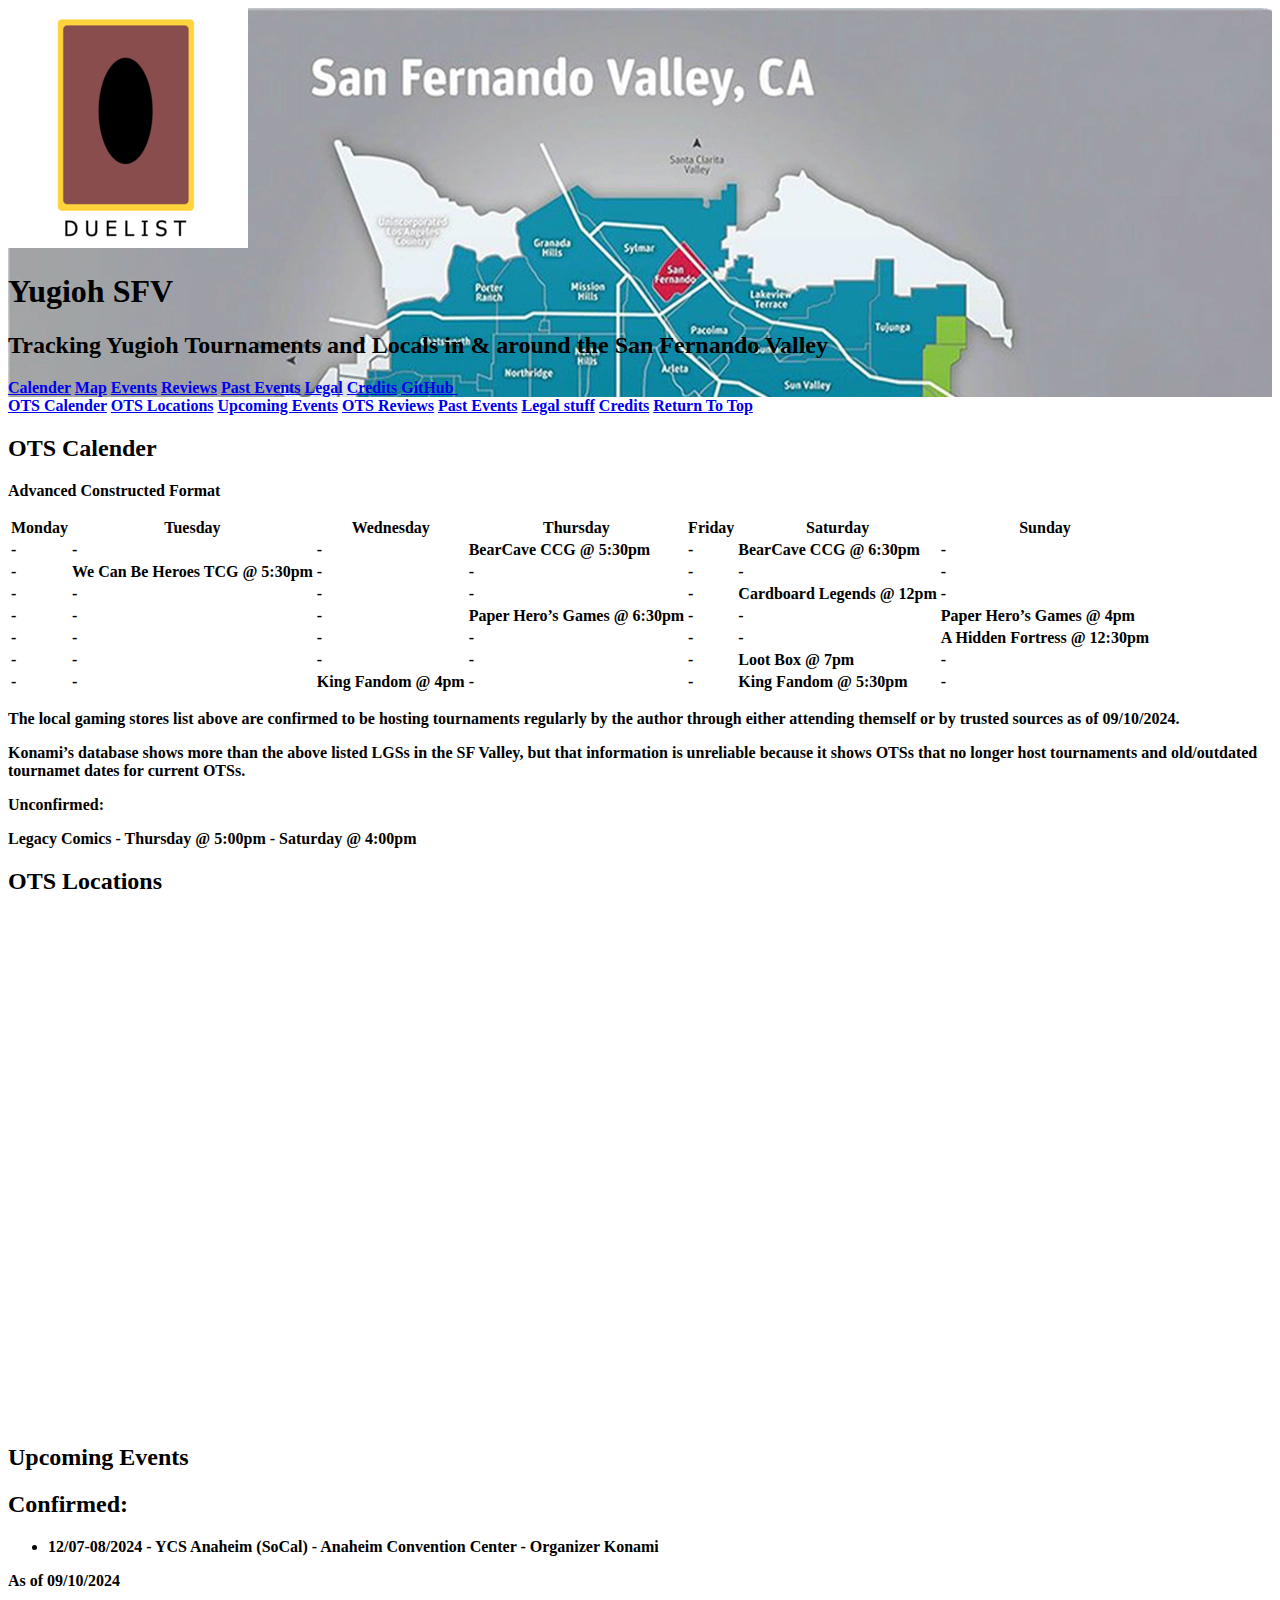
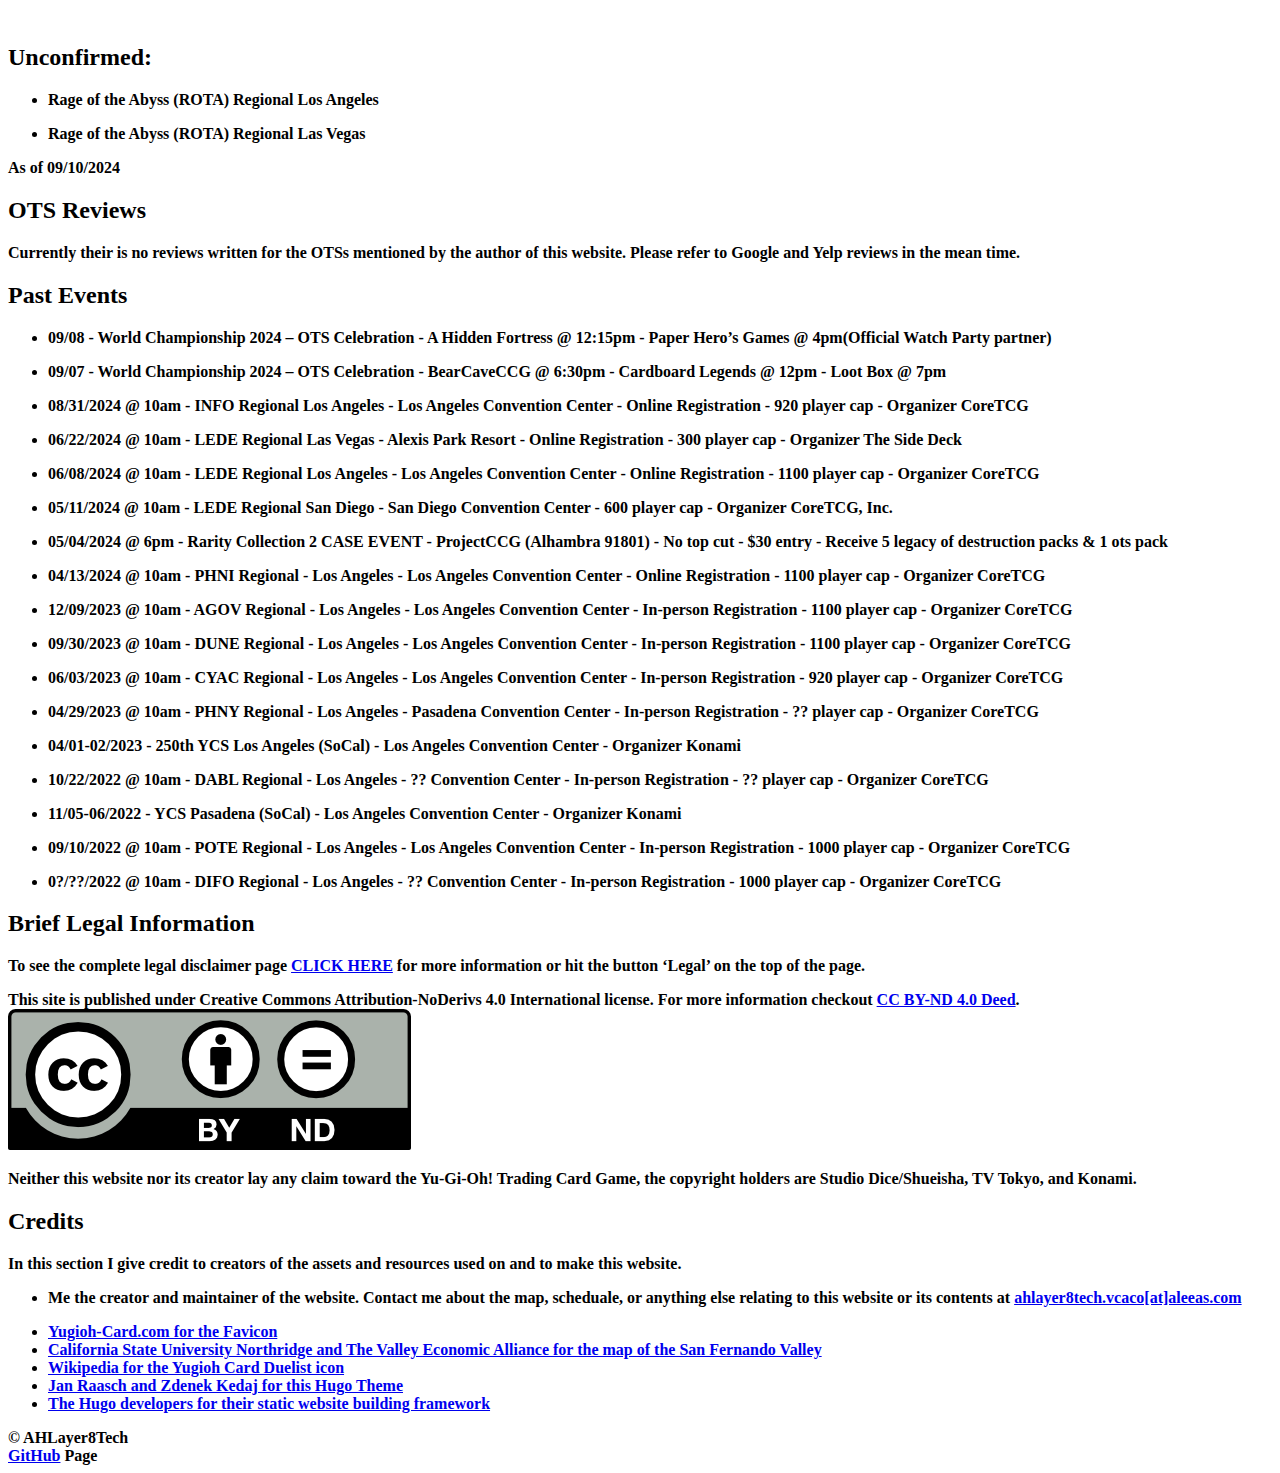
<file: index.html>
<!DOCTYPE html>
<html lang="en"><meta http-equiv="Content-Type" content="text/html; charset=UTF-8" />
<meta http-equiv="X-UA-Compatible" content="IE=edge,chrome=1" />

<title>YGO SFV</title>


  <link rel="shortcut icon" href="https://ahlayer8tech.github.io/YGO-SFV-Static/images/yugioh.ico" type="image/x-icon" />


  <meta name="description" content="Nutrition Coach &amp; Chef Consultant"
/>

  <meta name="keywords" content="some, keywords, for, seo, you, know, google, duckduckgo, and, such"
/>
<meta name="referrer" content="no-referrer-when-downgrade" />

<meta name="HandheldFriendly" content="True" />
<meta name="MobileOptimized" content="320" />
<meta name="viewport" content="width=device-width, initial-scale=1.0" />









<link rel="stylesheet" href="https://ahlayer8tech.github.io/YGO-SFV-Static/css/style.min.659088585907467167b1db92e7e57d510a45e060d86a87dd4b652d7a1997f10a.css" type="text/css" integrity="sha256-ZZCIWFkHRnFnsduS5&#43;V9UQpF4GDYaofdS2UtehmX8Qo=" />

<meta property="og:url" content="/YGO-SFV-Static/">
  <meta property="og:site_name" content="YGO SFV">
  <meta property="og:title" content="YGO SFV">
  <meta property="og:description" content="Nutrition Coach &amp; Chef Consultant">
  <meta property="og:locale" content="en">
  <meta property="og:type" content="website">
    <meta property="og:image" content="/images/cover-image.jpg">


  <meta name="twitter:card" content="summary_large_image">
  <meta name="twitter:image" content="/images/cover-image.jpg">
  <meta name="twitter:title" content="YGO SFV">
  <meta name="twitter:description" content="Nutrition Coach &amp; Chef Consultant">


  <meta itemprop="name" content="YGO SFV">
  <meta itemprop="description" content="Nutrition Coach &amp; Chef Consultant">
  <meta itemprop="image" content="/images/cover-image.jpg">



















<body>









<style>
#site-head.withCenteredImage {
  background-image: url('https://ahlayer8tech.github.io/YGO-SFV-Static/images/csun-sfv-ca-map.png');  
}
@media (max-width:1280px) {
  #site-head.withCenteredImage { background-image: url('/images/csun-sfv-ca-map_huf7813bed0155d9e3f2850f57607fb1ed_430921_1280x0_resize_q100_h2_lanczos_3.webp'); }
}
@media (max-width:1024px) {
  #site-head.withCenteredImage { background-image: url('/images/csun-sfv-ca-map_huf7813bed0155d9e3f2850f57607fb1ed_430921_1024x0_resize_q100_h2_lanczos_3.webp'); }
}
@media (max-width:900px) {
  #site-head.withCenteredImage { background-image: url('/images/csun-sfv-ca-map_huf7813bed0155d9e3f2850f57607fb1ed_430921_900x0_resize_q100_h2_lanczos_3.webp'); }
}
@media (max-width:600px) {
  #site-head.withCenteredImage { background-image: url('/images/csun-sfv-ca-map_huf7813bed0155d9e3f2850f57607fb1ed_430921_600x0_resize_q100_h2_lanczos_3.webp'); }
}
@media (max-width:360px) {
  #site-head.withCenteredImage { background-image: url('/images/csun-sfv-ca-map_huf7813bed0155d9e3f2850f57607fb1ed_430921_360x0_resize_q100_h2_lanczos_3.webp'); }
}
</style>

<header id="site-head" class="withCenteredImage">


    <div class="vertical">

        

	
	

        <div id="site-head-content" class="inner">
	    <img id="blog-logo" alt="" src="https://ahlayer8tech.github.io/YGO-SFV-Static/images/240px-Yugioh_card_duelist_icon.png" />

            
              <h1 class="blog-title">Yugioh SFV</h1>
              <h2 class="blog-description"><b>Tracking</b> Yugioh <b>Tournaments and Locals </b> in & around the <b>San Fernando Valley<b></h2>
            

            
              
              

              
                
                 <a class='btn site-menu' data-title-anchor='ots-calender' href='#ots-calender'>Calender</a>
              
            
              
              

              
                
                 <a class='btn site-menu' data-title-anchor='ots-locations' href='#ots-locations'>Map</a>
              
            
              
              

              
                
                 <a class='btn site-menu' data-title-anchor='upcoming-events' href='#upcoming-events'>Events</a>
              
            
              
              

              
                
                 <a class='btn site-menu' data-title-anchor='ots-reviews' href='#ots-reviews'>Reviews</a>
              
            
              
              

              
                
                 <a class='btn site-menu' data-title-anchor='past-events' href='#past-events'>Past Events</a>
              
            
              
              

              
                 <a class='btn site-menu' href='/legal/'>Legal</a>
              
            
              
              

              
                
                 <a class='btn site-menu' data-title-anchor='credits' href='#credits'>Credits</a>
              
            
              
              

              
                 <a class='btn site-menu' href='https://github.com/ahlayer8tech/'>GitHub&nbsp;<icon class="fa fa-external-link"></icon></a>
              
            

            
                
                <a id='header-arrow' href="#ots-calender" aria-label="Go to first section"><i class="fa fa-angle-down"></i></a>
            
        </div>
    </div>
</header>

<main class="content" role="main">
    
    <div class='fixed-nav'>
        
        
        
            
            <a class='fn-item' item_index='1' href='#ots-calender'>OTS Calender</a>
            
        
            
            <a class='fn-item' item_index='2' href='#ots-locations'>OTS Locations</a>
            
        
            
            <a class='fn-item' item_index='3' href='#upcoming-events'>Upcoming Events</a>
            
        
            
            <a class='fn-item' item_index='4' href='#ots-reviews'>OTS Reviews</a>
            
        
            
            <a class='fn-item' item_index='5' href='#past-events'>Past Events</a>
            
        
            
            <a class='fn-item' item_index='6' href='#legal-stuff'>Legal stuff</a>
            
        
            
            <a class='fn-item' item_index='7' href='#credits'>Credits</a>
            
        
        
            
            <a class='fn-item' item_index='8' href='./#site-head'>Return To Top</a>
        
    </div>

    
    
        
        
        <div class='post-holder'>
            <article id='ots-calender' class='post first '>
                <header class="post-header">
                    <h2 class="post-title">OTS Calender</h2>
                </header>
                <section class="post-content">
                    <p><strong>Advanced Constructed Format</strong></p>
<table>
<thead>
<tr>
<th>Monday</th>
<th>Tuesday</th>
<th>Wednesday</th>
<th>Thursday</th>
<th>Friday</th>
<th>Saturday</th>
<th>Sunday</th>
</tr>
</thead>
<tbody>
<tr>
<td>-</td>
<td>-</td>
<td>-</td>
<td>BearCave CCG @ 5:30pm</td>
<td>-</td>
<td>BearCave CCG @ 6:30pm</td>
<td>-</td>
</tr>
<tr>
<td>-</td>
<td>We Can Be Heroes TCG @ 5:30pm</td>
<td>-</td>
<td>-</td>
<td>-</td>
<td>-</td>
<td>-</td>
</tr>
<tr>
<td>-</td>
<td>-</td>
<td>-</td>
<td>-</td>
<td>-</td>
<td>Cardboard Legends @ 12pm</td>
<td>-</td>
</tr>
<tr>
<td>-</td>
<td>-</td>
<td>-</td>
<td>Paper Hero&rsquo;s Games @ 6:30pm</td>
<td>-</td>
<td>-</td>
<td>Paper Hero&rsquo;s Games @ 4pm</td>
</tr>
<tr>
<td>-</td>
<td>-</td>
<td>-</td>
<td>-</td>
<td>-</td>
<td>-</td>
<td>A Hidden Fortress @ 12:30pm</td>
</tr>
<tr>
<td>-</td>
<td>-</td>
<td>-</td>
<td>-</td>
<td>-</td>
<td>Loot Box @ 7pm</td>
<td>-</td>
</tr>
<tr>
<td>-</td>
<td>-</td>
<td>King Fandom @ 4pm</td>
<td>-</td>
<td>-</td>
<td>King Fandom @ 5:30pm</td>
<td>-</td>
</tr>
</tbody>
</table>
<p>The local gaming stores list above are confirmed to be hosting tournaments regularly by the author through either attending themself or by trusted sources as of 09/10/2024.</p>
<p>Konami&rsquo;s database shows more than the above listed LGSs in the SF Valley, but that information is unreliable because it shows OTSs that no longer host tournaments and old/outdated tournamet dates for current OTSs.</p>
<p><strong>Unconfirmed:</strong></p>
<p>Legacy Comics
- Thursday @ 5:00pm
- Saturday @ 4:00pm</p>

                </section>
            </article>
            <div class='post-after light'></div>
        </div>
        
    
        
        
        <div class='post-holder dark'>
            <article id='ots-locations' class='post  '>
                <header class="post-header">
                    <h2 class="post-title">OTS Locations</h2>
                </header>
                <section class="post-content">
                    <div class="container">
    <iframe
        src="https://www.google.com/maps/d/embed?mid=13AX4f2PA0iOPKraR6n6tnfP9RITjIUM&amp;ehbc=2E312F" 
        width="900"
        height="506"
        frameborder="0"
        style="border:0">
    </iframe>
</div>

<!-- raw HTML omitted -->
<!-- raw HTML omitted -->

                </section>
            </article>
            <div class='post-after'></div>
        </div>
        
    
        
        
        <div class='post-holder'>
            <article id='upcoming-events' class='post  '>
                <header class="post-header">
                    <h2 class="post-title">Upcoming Events</h2>
                </header>
                <section class="post-content">
                    <h2 id="confirmed">Confirmed:</h2>
<ul>
<li>12/07-08/2024 - YCS Anaheim (SoCal) - Anaheim Convention Center - Organizer Konami</li>
</ul>
<p>As of 09/10/2024</p>
<p> 
 </p>
<h2 id="unconfirmed">Unconfirmed:</h2>
<ul>
<li>
<p>Rage of the Abyss (ROTA) Regional Los Angeles</p>
</li>
<li>
<p>Rage of the Abyss (ROTA) Regional Las Vegas</p>
</li>
</ul>
<p>As of 09/10/2024</p>

                </section>
            </article>
            <div class='post-after light'></div>
        </div>
        
    
        
        
        <div class='post-holder dark'>
            <article id='ots-reviews' class='post  '>
                <header class="post-header">
                    <h2 class="post-title">OTS Reviews</h2>
                </header>
                <section class="post-content">
                    <p>Currently their is no reviews written for the OTSs mentioned by the author of this website. Please refer to Google and Yelp reviews in the mean time.</p>
<!-- raw HTML omitted -->
<!-- raw HTML omitted -->

                </section>
            </article>
            <div class='post-after'></div>
        </div>
        
    
        
        
        <div class='post-holder'>
            <article id='past-events' class='post  '>
                <header class="post-header">
                    <h2 class="post-title">Past Events</h2>
                </header>
                <section class="post-content">
                    <ul>
<li>
<p>09/08 - World Championship 2024 – OTS Celebration - A Hidden Fortress @ 12:15pm - Paper Hero&rsquo;s Games @ 4pm(Official Watch Party partner)</p>
</li>
<li>
<p>09/07 - World Championship 2024 – OTS Celebration - BearCaveCCG @ 6:30pm - Cardboard Legends @ 12pm - Loot Box @ 7pm</p>
</li>
<li>
<p>08/31/2024 @ 10am - INFO Regional Los Angeles - Los Angeles Convention Center - Online Registration - 920 player cap - Organizer CoreTCG</p>
</li>
<li>
<p>06/22/2024 @ 10am - LEDE Regional Las Vegas - Alexis Park Resort - Online Registration - 300 player cap - Organizer The Side Deck</p>
</li>
<li>
<p>06/08/2024 @ 10am - LEDE Regional Los Angeles - Los Angeles Convention Center - Online Registration - 1100 player cap - Organizer CoreTCG</p>
</li>
<li>
<p>05/11/2024 @ 10am - LEDE Regional San Diego - San Diego Convention Center - 600 player cap - Organizer CoreTCG, Inc.</p>
</li>
<li>
<p>05/04/2024 @ 6pm - Rarity Collection 2 CASE EVENT - ProjectCCG (Alhambra 91801) - No top cut - $30 entry - Receive 5 legacy of destruction packs &amp; 1 ots pack</p>
</li>
<li>
<p>04/13/2024 @ 10am - PHNI Regional - Los Angeles - Los Angeles Convention Center - Online Registration - 1100 player cap - Organizer CoreTCG</p>
</li>
<li>
<p>12/09/2023 @ 10am - AGOV Regional - Los Angeles - Los Angeles Convention Center - In-person Registration - 1100 player cap - Organizer CoreTCG</p>
</li>
<li>
<p>09/30/2023 @ 10am - DUNE Regional - Los Angeles - Los Angeles Convention Center - In-person Registration - 1100 player cap - Organizer CoreTCG</p>
</li>
<li>
<p>06/03/2023 @ 10am - CYAC Regional - Los Angeles - Los Angeles Convention Center - In-person Registration - 920 player cap - Organizer CoreTCG</p>
</li>
<li>
<p>04/29/2023 @ 10am - PHNY Regional - Los Angeles - Pasadena Convention Center - In-person Registration - ?? player cap - Organizer CoreTCG</p>
</li>
<li>
<p>04/01-02/2023 - 250th YCS Los Angeles (SoCal) - Los Angeles Convention Center - Organizer Konami</p>
</li>
<li>
<p>10/22/2022 @ 10am - DABL Regional - Los Angeles - ?? Convention Center - In-person Registration - ?? player cap - Organizer CoreTCG</p>
</li>
<li>
<p>11/05-06/2022 - YCS Pasadena (SoCal) - Los Angeles Convention Center - Organizer Konami</p>
</li>
<li>
<p>09/10/2022 @ 10am - POTE Regional - Los Angeles - Los Angeles Convention Center - In-person Registration - 1000 player cap - Organizer CoreTCG</p>
</li>
<li>
<p>0?/??/2022 @ 10am - DIFO Regional - Los Angeles - ?? Convention Center - In-person Registration - 1000 player cap - Organizer CoreTCG</p>
</li>
</ul>
<!-- raw HTML omitted -->
<!-- raw HTML omitted -->

                </section>
            </article>
            <div class='post-after light'></div>
        </div>
        
    
        
        
        <div class='post-holder dark'>
            <article id='legal-stuff' class='post  '>
                <header class="post-header">
                    <h2 class="post-title">Brief Legal Information</h2>
                </header>
                <section class="post-content">
                    <p>To see the complete legal disclaimer page <strong><a href="legal">CLICK HERE</a></strong> for more information or hit the button &lsquo;Legal&rsquo; on the top of the page.</p>
<p><strong>This site is published under Creative Commons Attribution-NoDerivs 4.0 International license.</strong> For more information checkout <a href="https://creativecommons.org/licenses/by-nd/4.0/">CC BY-ND 4.0 Deed</a>. <img src="https://ahlayer8tech.github.io/YGO-SFV-Static/images/by-nd.png" alt="CC BY-ND 4.0 Deed icon"></p>
<p><strong>Neither this website nor its creator lay any claim toward the Yu-Gi-Oh! Trading Card Game</strong>, the copyright holders are Studio Dice/Shueisha, TV Tokyo, and Konami.</p>

                </section>
            </article>
            <div class='post-after'></div>
        </div>
        
    
        
        
        <div class='post-holder'>
            <article id='credits' class='post  last'>
                <header class="post-header">
                    <h2 class="post-title">Credits</h2>
                </header>
                <section class="post-content">
                    <p>In this section I give credit to creators of the assets and resources used on and to make this website.</p>
<ul>
<li>
<p>Me the creator and maintainer of the website. Contact me about the map, scheduale, or anything else relating to this website or its contents at  <a href="mailto:ahlayer8tech.vcaco[at]aleeas.com" target="_blank"><i class="fa fa-external-link"></i> ahlayer8tech.vcaco[at]aleeas.com</a>
</p>
</li>
<li>
<a href="https://img.yugioh-card.com/yugioh.ico" target="_blank"><i class="fa fa-external-link"></i> Yugioh-Card.com for the Favicon</a>

</li>
<li>
<a href="https://libguides.csun.edu/la-san-fernando-valley/sfv" target="_blank"><i class="fa fa-external-link"></i> California State University Northridge and  The Valley Economic Alliance for the map of the San Fernando Valley</a>

</li>
<li>
<a href="https://en.m.wikipedia.org/wiki/File:Yugioh_card_duelist_icon.png" target="_blank"><i class="fa fa-external-link"></i> Wikipedia for the Yugioh Card Duelist icon</a>

</li>
<li>
<a href="https://themes.gohugo.io/themes/hugo-scroll/" target="_blank"><i class="fa fa-external-link"></i> Jan Raasch and Zdenek Kedaj for this Hugo Theme</a>

</li>
<li>
<a href="https://github.com/gohugoio/hugo" target="_blank"><i class="fa fa-external-link"></i> The Hugo developers for their static website building framework</a>

</li>
</ul>

                </section>
            </article>
            <div class='post-after light'></div>
        </div>
        
    
</main>




<footer class="site-footer">
  <div class="inner">
    

    

    
      <section class="copyright">© AHLayer8Tech</section>
    

    
      <section>
        <a href="https://github.com/ahlayer8tech/" target="_blank" rel="noopener">GitHub</a> Page
      </section>
    

    
  </div>
</footer>


    

    
    
    
    
    

    <script src="https://ahlayer8tech.github.io/YGO-SFV-Static/js/script.min.02cb3622da50cb2430881b908849afc34127447f472dbc713835eeea0e9cbe24.js" integrity="sha256-Ass2ItpQyyQwiBuQiEmvw0EnRH9HLbxxODXu6g6cviQ=" ></script>

    
    <script>cssVars();</script>

    
</body>
</html>
</file>
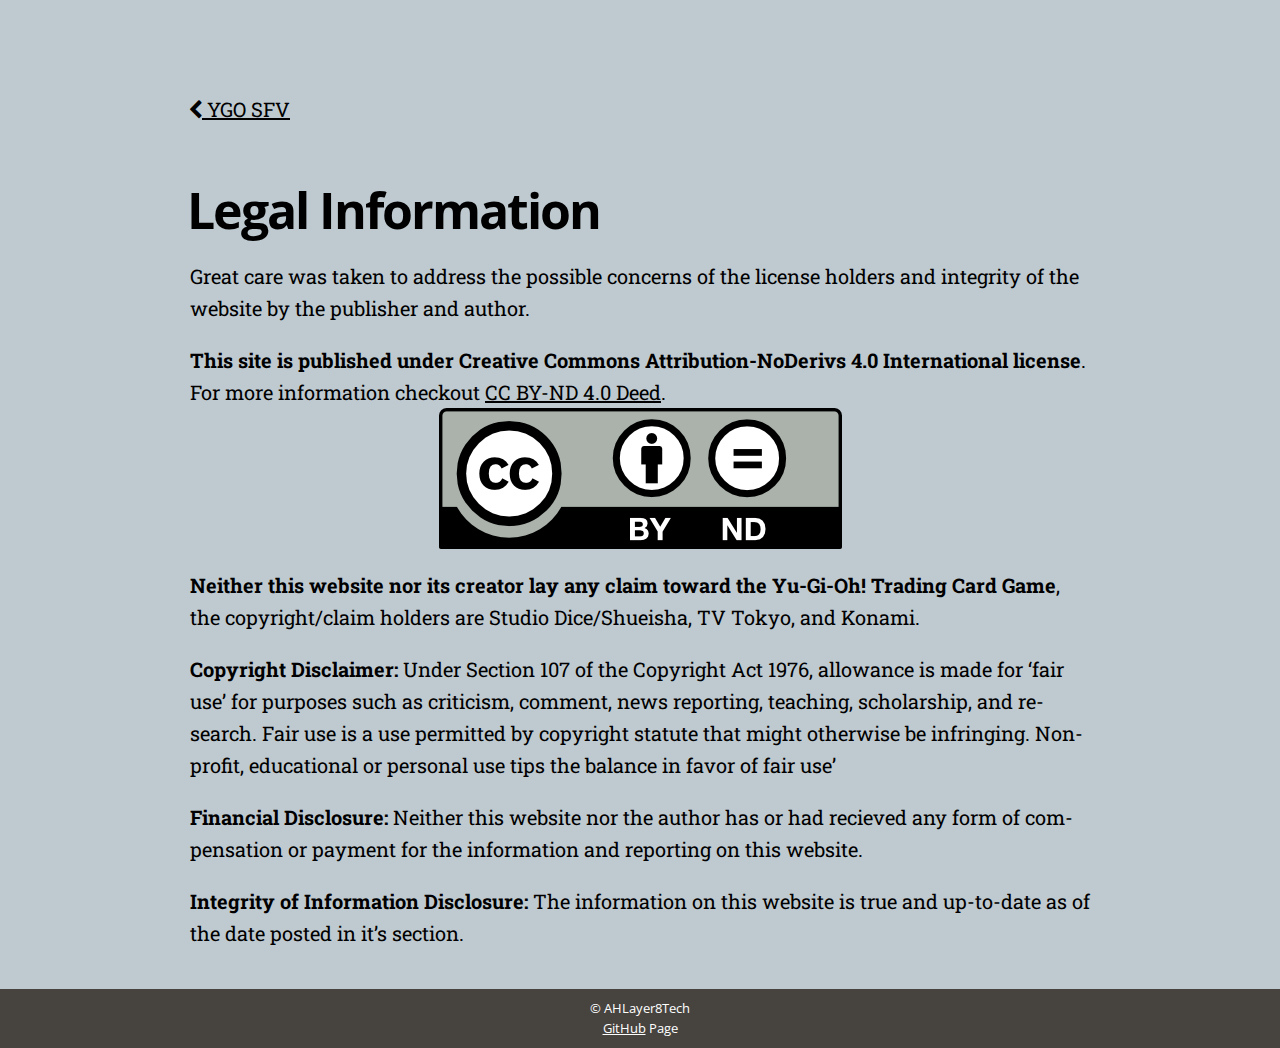
<file: legal/index.html>
<!DOCTYPE html>
<html lang="en"><meta http-equiv="Content-Type" content="text/html; charset=UTF-8" />
<meta http-equiv="X-UA-Compatible" content="IE=edge,chrome=1" />

<title>Legal Information</title>


  <link rel="shortcut icon" href="/images/yugioh.ico" type="image/x-icon" />


  <meta name="description" content="Nutrition Coach &amp; Chef Consultant"
/>

  <meta name="keywords" content="some, keywords, for, seo, you, know, google, duckduckgo, and, such"
/>
<meta name="referrer" content="no-referrer-when-downgrade" />

<meta name="HandheldFriendly" content="True" />
<meta name="MobileOptimized" content="320" />
<meta name="viewport" content="width=device-width, initial-scale=1.0" />









<link rel="stylesheet" href="/css/style.min.659088585907467167b1db92e7e57d510a45e060d86a87dd4b652d7a1997f10a.css" type="text/css" integrity="sha256-ZZCIWFkHRnFnsduS5&#43;V9UQpF4GDYaofdS2UtehmX8Qo=" />

<meta property="og:url" content="/legal/">
  <meta property="og:site_name" content="YGO SFV">
  <meta property="og:title" content="Legal Information">
  <meta property="og:description" content="Great care was taken to address the possible concerns of the license holders and integrity of the website by the publisher and author.
This site is published under Creative Commons Attribution-NoDerivs 4.0 International license. For more information checkout CC BY-ND 4.0 Deed. Neither this website nor its creator lay any claim toward the Yu-Gi-Oh! Trading Card Game, the copyright/claim holders are Studio Dice/Shueisha, TV Tokyo, and Konami.
Copyright Disclaimer: Under Section 107 of the Copyright Act 1976, allowance is made for ‘fair use’ for purposes such as criticism, comment, news reporting, teaching, scholarship, and research.">
  <meta property="og:locale" content="en">
  <meta property="og:type" content="article">
    <meta property="og:image" content="/images/cover-image.jpg">


  <meta name="twitter:card" content="summary_large_image">
  <meta name="twitter:image" content="/images/cover-image.jpg">
  <meta name="twitter:title" content="Legal Information">
  <meta name="twitter:description" content="Great care was taken to address the possible concerns of the license holders and integrity of the website by the publisher and author.
This site is published under Creative Commons Attribution-NoDerivs 4.0 International license. For more information checkout CC BY-ND 4.0 Deed. Neither this website nor its creator lay any claim toward the Yu-Gi-Oh! Trading Card Game, the copyright/claim holders are Studio Dice/Shueisha, TV Tokyo, and Konami.
Copyright Disclaimer: Under Section 107 of the Copyright Act 1976, allowance is made for ‘fair use’ for purposes such as criticism, comment, news reporting, teaching, scholarship, and research.">


  <meta itemprop="name" content="Legal Information">
  <meta itemprop="description" content="Great care was taken to address the possible concerns of the license holders and integrity of the website by the publisher and author.
This site is published under Creative Commons Attribution-NoDerivs 4.0 International license. For more information checkout CC BY-ND 4.0 Deed. Neither this website nor its creator lay any claim toward the Yu-Gi-Oh! Trading Card Game, the copyright/claim holders are Studio Dice/Shueisha, TV Tokyo, and Konami.
Copyright Disclaimer: Under Section 107 of the Copyright Act 1976, allowance is made for ‘fair use’ for purposes such as criticism, comment, news reporting, teaching, scholarship, and research.">
  <meta itemprop="wordCount" content="169">
  <meta itemprop="image" content="/images/cover-image.jpg">



















<body>
  <main class="content page-template page-">
    <article class="post page">
      <header class="post-header">
        <a id="blog-logo" href="/"><i class="fa fa-chevron-left" aria-hidden="true"></i> YGO SFV</a>
      </header>
      <h1 class="post-title">Legal Information</h1>
      <section class="post-content">
        <p>Great care was taken to address the possible concerns of the license holders and integrity of the website by the publisher and author.</p>
<p><strong>This site is published under Creative Commons Attribution-NoDerivs 4.0 International license</strong>. For more information checkout <a href="https://creativecommons.org/licenses/by-nd/4.0/">CC BY-ND 4.0 Deed</a>. <img src="/images/by-nd.png" alt="CC BY-ND 4.0 Deed icon"></p>
<p><strong>Neither this website nor its creator lay any claim toward the Yu-Gi-Oh! Trading Card Game</strong>, the copyright/claim holders are Studio Dice/Shueisha, TV Tokyo, and Konami.</p>
<p><strong>Copyright Disclaimer:</strong> Under Section 107 of the Copyright Act 1976, allowance is made for &lsquo;fair use&rsquo; for purposes such as criticism, comment, news reporting, teaching, scholarship, and research. Fair use is a use permitted by copyright statute that might otherwise be infringing. Non-profit, educational or personal use tips the balance in favor of fair use&rsquo;</p>
<p><strong>Financial Disclosure:</strong> Neither this website nor the author has or had recieved any form of compensation or payment for the information and reporting on this website.</p>
<p><strong>Integrity of Information Disclosure:</strong> The information on this website is true and up-to-date as of the date posted in it&rsquo;s section.</p>

      </section>
    </article>
  </main>




<footer class="site-footer">
  <div class="inner">
    

    

    
      <section class="copyright">© AHLayer8Tech</section>
    

    
      <section>
        <a href="https://github.com/ahlayer8tech/" target="_blank" rel="noopener">GitHub</a> Page
      </section>
    

    
  </div>
</footer>


    

    
    
    
    
    

    <script src="/js/script.min.02cb3622da50cb2430881b908849afc34127447f472dbc713835eeea0e9cbe24.js" integrity="sha256-Ass2ItpQyyQwiBuQiEmvw0EnRH9HLbxxODXu6g6cviQ=" ></script>

    
    <script>cssVars();</script>

    
</body>
</html>
</file>
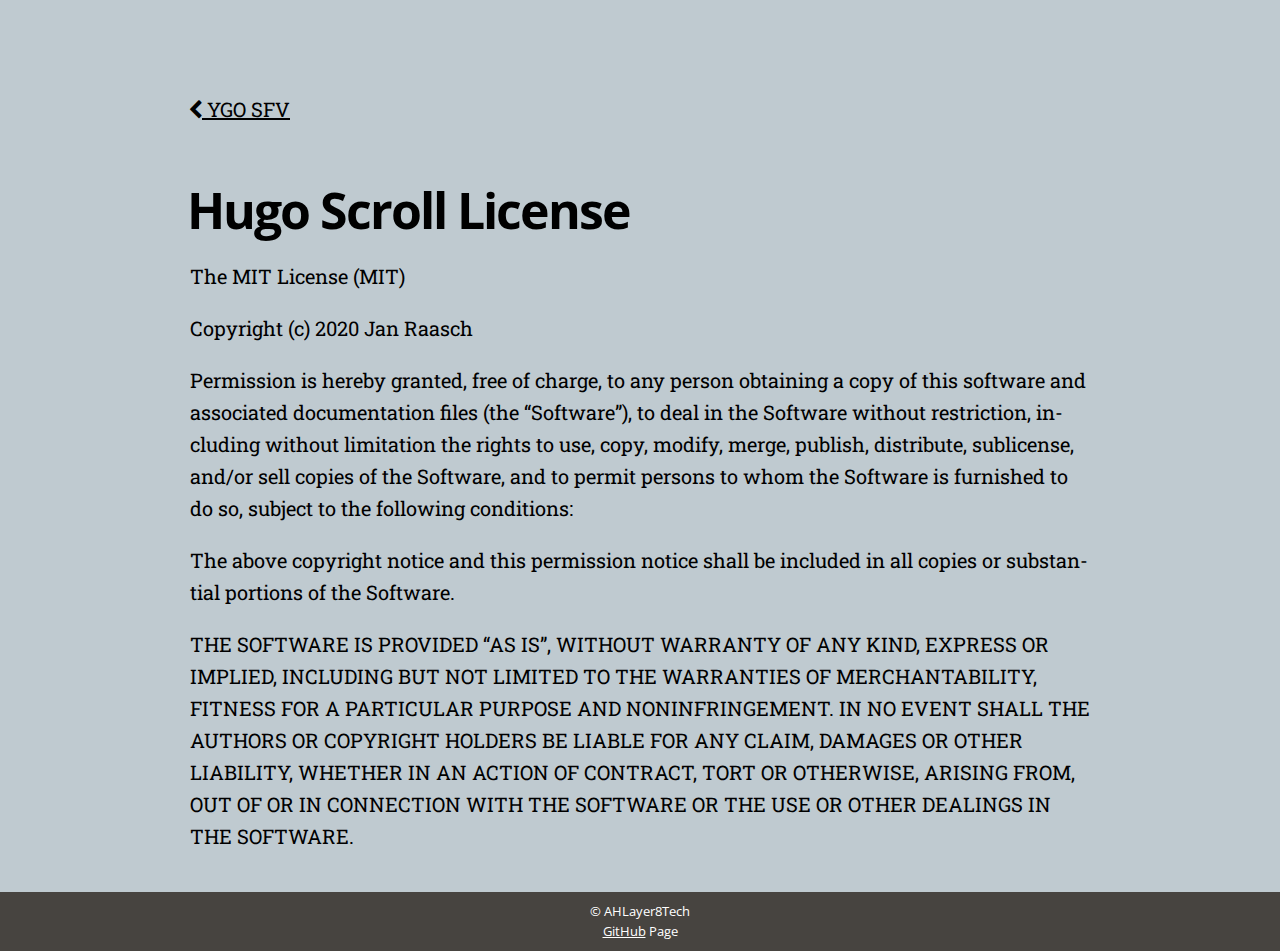
<file: license/index.html>
<!DOCTYPE html>
<html lang="en"><meta http-equiv="Content-Type" content="text/html; charset=UTF-8" />
<meta http-equiv="X-UA-Compatible" content="IE=edge,chrome=1" />

<title>Hugo Scroll License</title>


  <link rel="shortcut icon" href="/images/yugioh.ico" type="image/x-icon" />


  <meta name="description" content="Nutrition Coach &amp; Chef Consultant"
/>

  <meta name="keywords" content="some, keywords, for, seo, you, know, google, duckduckgo, and, such"
/>
<meta name="referrer" content="no-referrer-when-downgrade" />

<meta name="HandheldFriendly" content="True" />
<meta name="MobileOptimized" content="320" />
<meta name="viewport" content="width=device-width, initial-scale=1.0" />









<link rel="stylesheet" href="/css/style.min.659088585907467167b1db92e7e57d510a45e060d86a87dd4b652d7a1997f10a.css" type="text/css" integrity="sha256-ZZCIWFkHRnFnsduS5&#43;V9UQpF4GDYaofdS2UtehmX8Qo=" />

<meta property="og:url" content="/license/">
  <meta property="og:site_name" content="YGO SFV">
  <meta property="og:title" content="Hugo Scroll License">
  <meta property="og:description" content="The MIT License (MIT)
Copyright (c) 2020 Jan Raasch
Permission is hereby granted, free of charge, to any person obtaining a copy of this software and associated documentation files (the “Software”), to deal in the Software without restriction, including without limitation the rights to use, copy, modify, merge, publish, distribute, sublicense, and/or sell copies of the Software, and to permit persons to whom the Software is furnished to do so, subject to the following conditions:">
  <meta property="og:locale" content="en">
  <meta property="og:type" content="article">
    <meta property="og:image" content="/images/cover-image.jpg">


  <meta name="twitter:card" content="summary_large_image">
  <meta name="twitter:image" content="/images/cover-image.jpg">
  <meta name="twitter:title" content="Hugo Scroll License">
  <meta name="twitter:description" content="The MIT License (MIT)
Copyright (c) 2020 Jan Raasch
Permission is hereby granted, free of charge, to any person obtaining a copy of this software and associated documentation files (the “Software”), to deal in the Software without restriction, including without limitation the rights to use, copy, modify, merge, publish, distribute, sublicense, and/or sell copies of the Software, and to permit persons to whom the Software is furnished to do so, subject to the following conditions:">


  <meta itemprop="name" content="Hugo Scroll License">
  <meta itemprop="description" content="The MIT License (MIT)
Copyright (c) 2020 Jan Raasch
Permission is hereby granted, free of charge, to any person obtaining a copy of this software and associated documentation files (the “Software”), to deal in the Software without restriction, including without limitation the rights to use, copy, modify, merge, publish, distribute, sublicense, and/or sell copies of the Software, and to permit persons to whom the Software is furnished to do so, subject to the following conditions:">
  <meta itemprop="wordCount" content="171">
  <meta itemprop="image" content="/images/cover-image.jpg">



















<body>
  <main class="content page-template page-">
    <article class="post page">
      <header class="post-header">
        <a id="blog-logo" href="/"><i class="fa fa-chevron-left" aria-hidden="true"></i> YGO SFV</a>
      </header>
      <h1 class="post-title">Hugo Scroll License</h1>
      <section class="post-content">
        <p>The MIT License (MIT)</p>
<p>Copyright (c) 2020 Jan Raasch</p>
<p>Permission is hereby granted, free of charge, to any person obtaining a copy of
this software and associated documentation files (the &ldquo;Software&rdquo;), to deal in
the Software without restriction, including without limitation the rights to
use, copy, modify, merge, publish, distribute, sublicense, and/or sell copies of
the Software, and to permit persons to whom the Software is furnished to do so,
subject to the following conditions:</p>
<p>The above copyright notice and this permission notice shall be included in all
copies or substantial portions of the Software.</p>
<p>THE SOFTWARE IS PROVIDED &ldquo;AS IS&rdquo;, WITHOUT WARRANTY OF ANY KIND, EXPRESS OR
IMPLIED, INCLUDING BUT NOT LIMITED TO THE WARRANTIES OF MERCHANTABILITY, FITNESS
FOR A PARTICULAR PURPOSE AND NONINFRINGEMENT. IN NO EVENT SHALL THE AUTHORS OR
COPYRIGHT HOLDERS BE LIABLE FOR ANY CLAIM, DAMAGES OR OTHER LIABILITY, WHETHER
IN AN ACTION OF CONTRACT, TORT OR OTHERWISE, ARISING FROM, OUT OF OR IN
CONNECTION WITH THE SOFTWARE OR THE USE OR OTHER DEALINGS IN THE SOFTWARE.</p>

      </section>
    </article>
  </main>




<footer class="site-footer">
  <div class="inner">
    

    

    
      <section class="copyright">© AHLayer8Tech</section>
    

    
      <section>
        <a href="https://github.com/ahlayer8tech/" target="_blank" rel="noopener">GitHub</a> Page
      </section>
    

    
  </div>
</footer>


    

    
    
    
    
    

    <script src="/js/script.min.02cb3622da50cb2430881b908849afc34127447f472dbc713835eeea0e9cbe24.js" integrity="sha256-Ass2ItpQyyQwiBuQiEmvw0EnRH9HLbxxODXu6g6cviQ=" ></script>

    
    <script>cssVars();</script>

    
</body>
</html>
</file>
